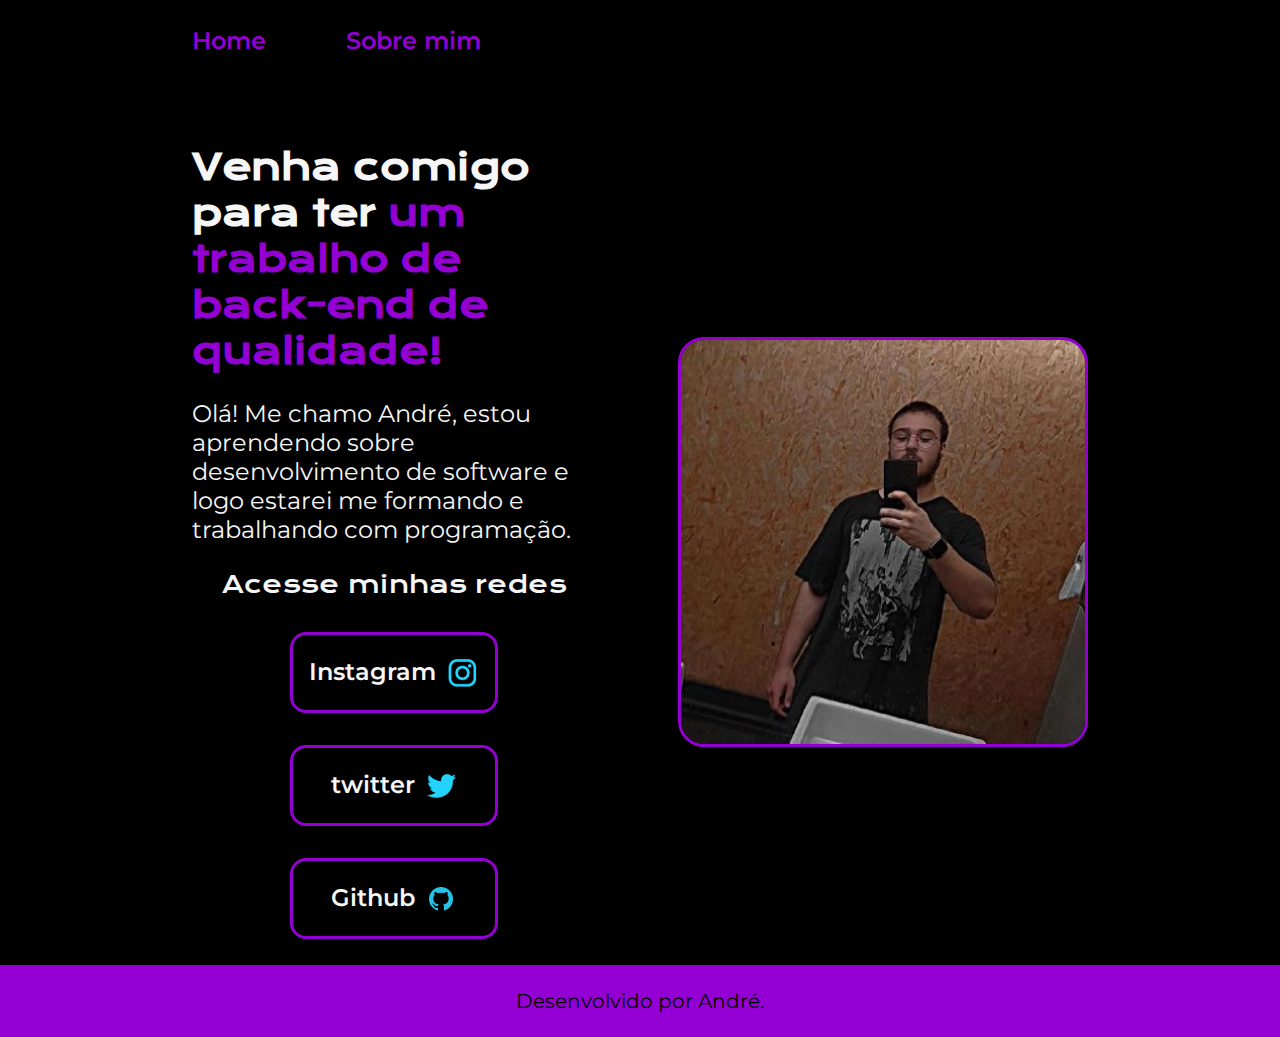
<file: index.html>
<!DOCTYPE html>
<html lang="pt-br">
    <head>
        <meta charset="UTF-8">
        <meta name="viewport" content="width=device-width, initial-scale=1.0">
        <title>teste de html e css</title>
        <link rel="stylesheet" href="./styles/styles.css">
    </head>
    <body>
       <header class="cabecalho">
        <nav class="cabecalho__menu">
            <a class="cabecalho__menu__link" href="index.html">Home</a>
            <a class="cabecalho__menu__link" href="about.html">Sobre mim</a>
        </nav>
       </header>
       <main class="apresentacao">
        <section class="apresentacao__conteudo">
            <h1 class="apresentacao__conteudo__titulo">Venha comigo para ter<strong class="titulo-destaque"> um trabalho de back-end de qualidade!</strong></h1>
            <p class="apresentacao__conteudo__paragrafo">Olá! Me chamo André, estou aprendendo sobre desenvolvimento de software e logo estarei me formando e trabalhando com programação.</p>
            <div class="apresentacao__links">
                <h2 class="apresentacao__links__subtitulo ">Acesse minhas redes</h2>
                <a class="apresentacao__links__navegacao" href="https://instagram.com/Lolirebaixada"> Instagram
                    <img src="./assets/instagram.png">
                </a>
                <a class="apresentacao__links__navegacao" href="https://twitter.com/lolipinballfds"> twitter
                    <img src="./assets/twitter.png">
                </a>
                <a class="apresentacao__links__navegacao" href="https://github.com/dehgonca"> Github
                    <img src="./assets/github.png">
                </a>
            </div>
        </section>
            <img class="apresentacao__imagem"  src="./assets/fotominha.jpeg" alt="uma foto de André">
       </main>
       <footer class="rodape">
        <p>Desenvolvido por André.</p>
       </footer>
    </body>
</html>
</file>
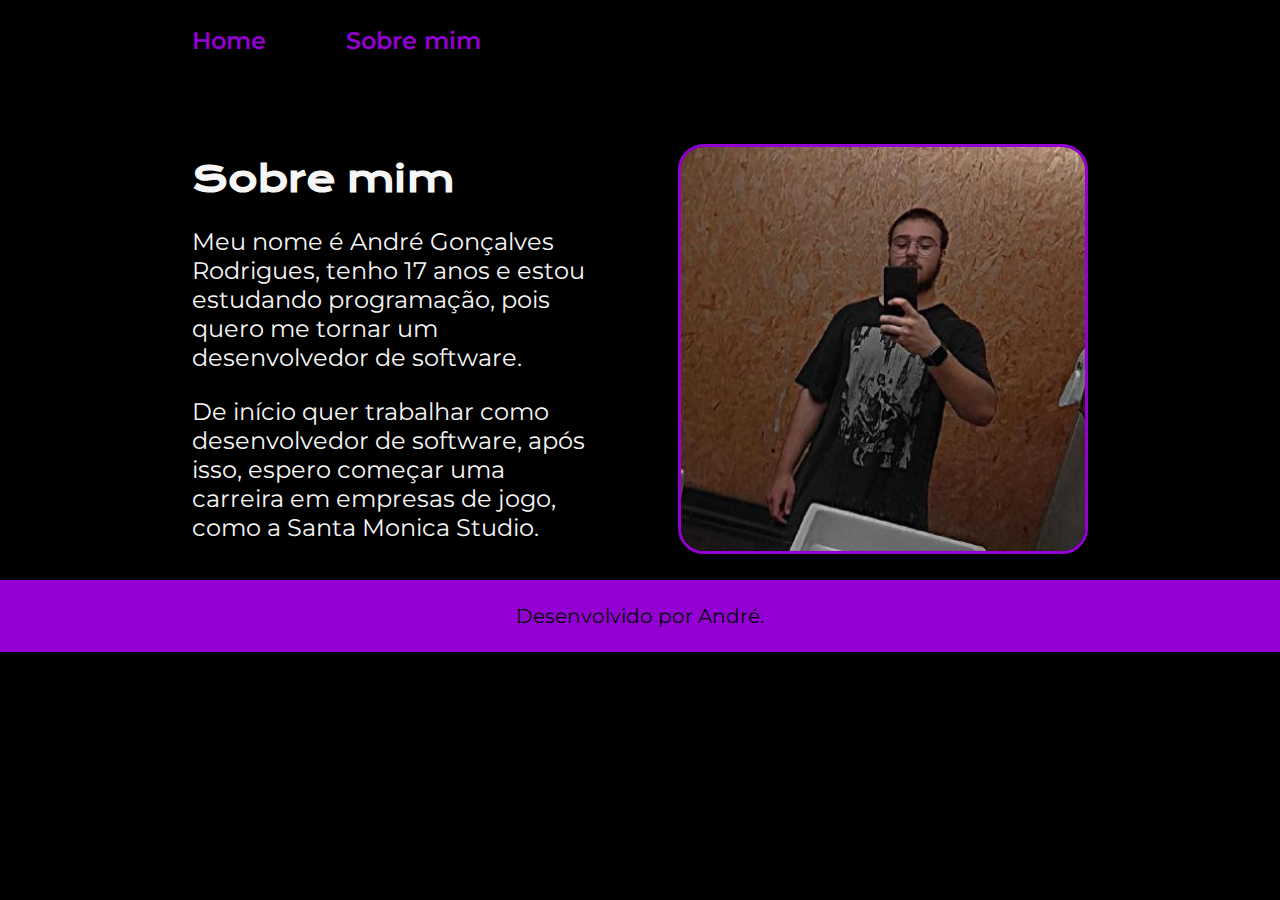
<file: about.html>
<!DOCTYPE html>
<html lang="pt-br">
<head>
    <meta charset="UTF-8">
    <meta name="viewport" content="width=device-width, initial-scale=1.0">
    <title>Sobre mim</title>
    <link rel="stylesheet" href="./styles/styles.css">
</head>
<body>
    <header class="cabecalho">
        <nav class="cabecalho__menu">
            <a class="cabecalho__menu__link" href="index.html">Home</a>
            <a class="cabecalho__menu__link" href="about.html">Sobre mim</a>
        </nav>
    </header>
    <main class="apresentacao">
        <section class="apresentacao__conteudo">
            <h1 class="apresentacao__conteudo__titulo">Sobre mim</h1>
            <p class="apresentacao__conteudo__paragrafo">Meu nome é André Gonçalves Rodrigues, tenho 17 anos e estou estudando programação, pois quero me tornar um desenvolvedor de software.</p>
            <p class="apresentacao__conteudo__paragrafo">De início quer trabalhar como desenvolvedor de software, após isso, espero começar uma carreira em empresas de jogo, como a Santa Monica Studio.</p>
        </section>
        <img class="apresentacao__imagem"  src="./assets/fotominha.jpeg" alt="uma foto de André">
    </main>
    <footer class="rodape">
        <p>Desenvolvido por André.</p>
    </footer>
</body>
</html>
</file>
<file: styles/styles.css>
@import url('https://fonts.googleapis.com/css2?family=Krona+One&family=Montserrat:wght@400;600&display=swap');

:root{
    --cor-primaria: #000000;
    --cor-secundaria: #f6f6f6;
    --cor-terciaria: #9400d3;
    --cor-hover: #272727;

    --font-primaria: 'Krona One', sans-serif;
    --font-secundaria: 'Montserrat', sans-serif;
}

*{
    margin:0;
    padding:0;
}

body{
    box-sizing: border-box;
    background-color: var(--cor-primaria);
    color: var(--cor-secundaria);
}

.cabecalho{
    padding: 2% 0% 5% 15%;
}

.cabecalho__menu{
    display:flex;
    gap: 80px;
}

.cabecalho__menu__link{
    font-family: var(--font-secundaria);
    font-size: 1.5rem;
    font-weight: 600;
    color: var(--cor-terciaria);
    text-decoration: none;
}

.titulo-destaque{
    color: var(--cor-terciaria);
}

.apresentacao{
    padding:2% 15%;
    display: flex;
    align-items: center;
    justify-content: space-between;
    gap: 82px;
}

.apresentacao__conteudo{
    width: 50%;
    display: flex;
    flex-direction: column;
    gap: 25px;
}

.apresentacao__conteudo__titulo{
    font-size: 2.25rem;
    font-family: var(--font-primaria);
}

.apresentacao__conteudo__paragrafo{
    font-size: 1.5rem;    
    font-family: var(--font-secundaria);                                                                                                                                                                                                  
}

.apresentacao__links{
    display: flex;
    flex-direction: column;
    justify-content: space-between;
    align-items:center;
    gap:32px;
}

.apresentacao__links__subtitulo{
    font-family: var(--font-primaria);
    font-weight: 400;
    font-size: 1.5rem;
}

.apresentacao__links__navegacao{
    display: flex;
    justify-content: center;
    gap: 10px;
    border: 3px solid var(--cor-terciaria);
    width: 50%;
    border-radius: 16px;
    font-size: 1.5rem;
    text-align: center;
    padding: 21.5px 0px;
    text-decoration: none;
    font-family: var(--font-secundaria);
    font-weight: 600;
    color: var(--cor-secundaria);
}

.apresentacao__links__link:hover{
    background-color: var(--cor-hover);
}

.apresentacao__imagem{
    border-radius:26px;
    border-style:solid;
    border-width:3px;
    border-color:var(--cor-terciaria);
    width: 50%;
}

.rodape{
    padding: 24px;
    color:var(--cor-primaria);
    background-color:var(--cor-terciaria);
    text-align: center;
    font-family: var(--font-secundaria);
    font-weight: 400;
    font-size: 1.25rem;
}

@media(max-width: 1200px) {
   .apresentacao{
    flex-direction: column-reverse;
    padding: 5%;
   }

   .cabecalho{
    padding: 10%;
   }

   .cabecalho__menu{
    justify-content: center;
   }

   .apresentacao__conteudo{
    width: auto;
   }
}
</file>
